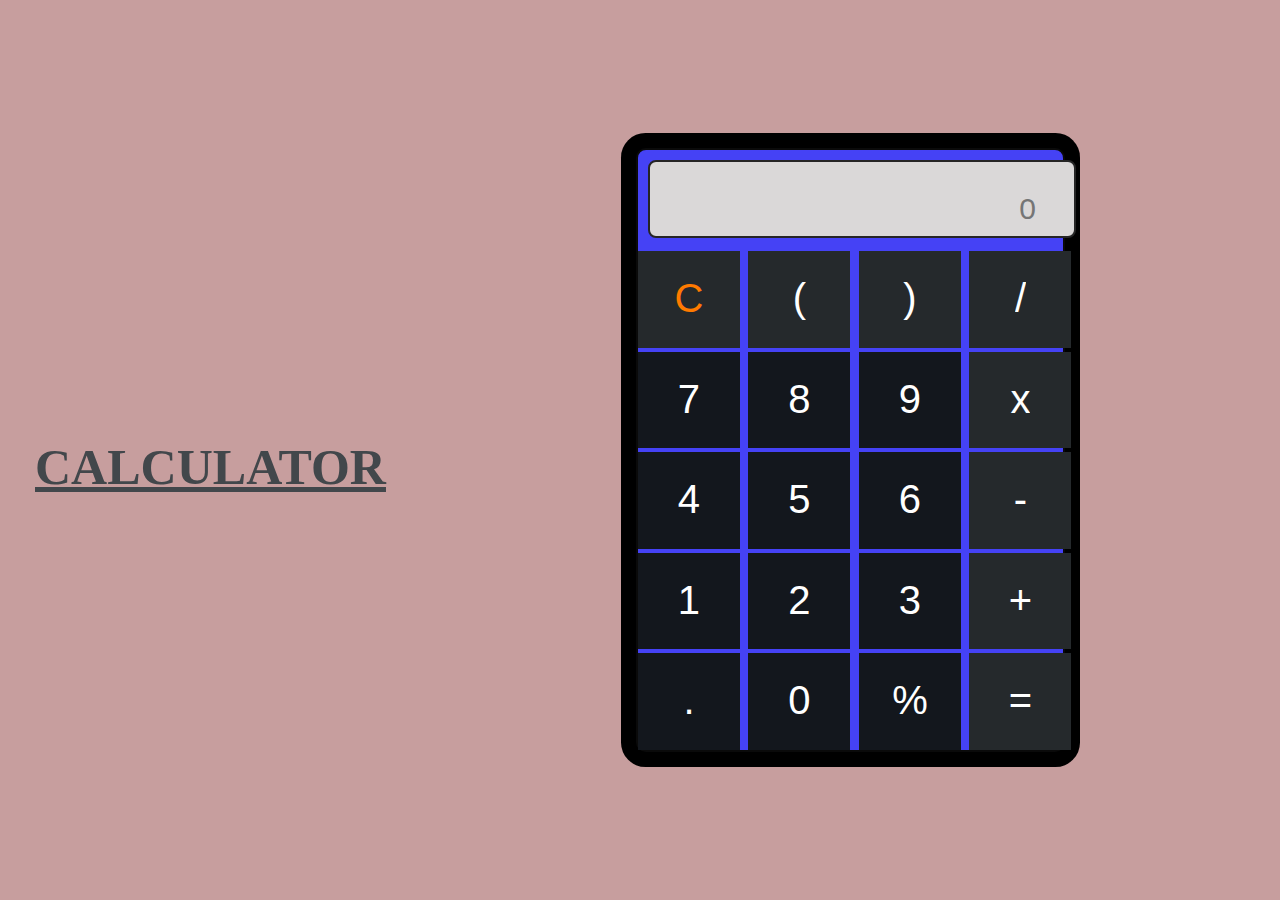
<file: L1-T3/Calculator/index.html>
<!DOCTYPE html>
<html lang="en">
    
<head>
    <meta charset="UTF-8">
    <meta http-equiv="X-UA-Compatible" content="IE=edge">
    <meta name="viewport" content="width=device-width, initial-scale=1.0">
    <title>Calculator</title>
    <link rel="stylesheet" type="text/css" href="style.css">
</head>
<body>
    <h1><u>CALCULATOR</u></h1>
        <div id="container" class="container">
        <form name="calculator">
            <div class="wrapper">
                    <!-- Input Section -->
                <div class="InputArea">
                    <input id="inputBox" type="text" name="userInput" placeholder="0" disabled/>
                </div>
                <!-- Button Section -->
                <div class="buttons">

                    <div class="btnC btnr1">
                        <input id="ButtonC" type="button" value="C" />
                    </div>
                    <div class="btnMod btnr1">
                        <input id="Button(" type="button" value="(" />
                    </div>
                    <div class="btnSign btnr1">
                        <input id="Button)" type="button" value=")" />
                    </div>
                    <div class="btnD btnr1">
                        <input id="Button/" type="button" value="/" />
                    </div>
                    <div class="btn7 btnr2">
                        <input id="Button7" type="button" value="7" />
                    </div>
                    <div class="btn8 btnr2">
                        <input id="Button8" type="button" value="8" />
                    </div>
                    <div class="btn9 btnr2">
                        <input id="Button9" type="button" value="9" />
                    </div>
                    <div class="btnX btnr1">
                        <input id="Button*" type="button" value="x" />
                    </div>
                    <div class="btn4 btnr2">
                        <input id="Button4" type="button" value="4" />
                    </div>
                    <div class="btn5 btnr2">
                        <input id="Button5" type="button" value="5" />
                    </div>
                    <div class="btn6 btnr2">
                        <input id="Button6" type="button" value="6" />
                    </div>
                    <div class="btnM btnr1">
                        <input id="Button-" type="button" value="-" />
                    </div>
                    <div class="btn1 btnr2">
                        <input id="Button1" type="button" value="1" />
                    </div>
                    <div class="btn2 btnr2">
                        <input id="Button2" type="button" value="2" />
                    </div>
                    <div class="btn3 btnr2">
                        <input id="Button3" type="button" value="3" />
                    </div>
                    <div class="btnAdd btnr1">
                        <input id="Button+" type="button" value="+" />
                    </div>
                    <div class="btnDecimal btnr2">
                        <input id="Button." type="button" value="." />
                    </div>
                    <div class="btn0 btnr2">
                        <input id="Button0" type="button" value="0" />
                    </div>
                    <div class="btnBack btnr2">
                        <input id="Button%" type="button" value="%" />
                    </div>
                    <div class="btnEq btnr1">
                        <input id="Button=" type="button" value="=" />
                    </div>
                </div>
            </div>
        </form>
        <br/>
        <br/>
        <br/>
    </div>
    <script type="text/javascript" src="script.js"></script>
    
    
</body>

</html>
</file>
<file: L1-T3/Calculator/style.css>
body {
  width: 100%;
  height: 100vh;
  background-color: #c79e9e; /* Set your desired background color */
  display: flex;
  justify-content: center;
  align-items: center;
  font-size: 1rem;
  margin: 0; /* Remove default body margin */
}

/* Keep the rest of your existing CSS styles */
* {
  padding: 0;
  margin: 0;
}

hr {
  height: 2px;
  background-color: aqua;
}

h1 {
  text-align: center;
  color: #42474b;
  height: 25px;
  font-size: 50px;
  padding: 35px;
}

.wrapper {
  display: grid;
  height: 600px;
  grid-template-rows: 100px 1fr;
  grid-template-columns: 1fr;
  grid-gap: 1px;
}

.buttons {
  display: grid;
  grid-template-rows: repeat(5, 1fr);
  grid-template-columns: repeat(4, 1fr);
  grid-gap: 4px;
}

.container {
  width: 425px;
  height: 600px;
  border: 2px solid rgb(10, 10, 10);
  border-radius: 10px;
  background-color: #4542f5;
  margin: 0 auto;
  padding: auto;
  box-shadow: 0px 0px 0px 15px rgba(0, 0, 0, 2);
}

.inputArea {
  background-color: #5b6d7c;
  grid-column: 1/2;
  display: block;
}

input[type="text"] {
  box-sizing: border-box;
  margin-top: 10px;
  margin-left: 10px;
  padding-top: 30px;
  padding-right: 38px;
  padding-bottom: 10px;
  font-size: 30px;
  background-color: rgb(218, 216, 216);
  text-align: right;
  border: 2px solid rgb(37, 37, 37);
  border-radius: 8px;
}

input[type="text"]:disabled {
  color: #0e0101;
}

.btnr1 {
  background: #25292c;
  text-align: center;
  width: 102px;
}

.btnr2 {
  background: #13171d;
  text-align: center;
  width: 102px;
}

.btnr1 > input,
.btnr2 > input {
  background: transparent;
  border: none;
  justify-content: center;
  align-self: end;
  color: white;
  font-size: 2.5em;
  margin-top: 25px;
}

.btnC > input {
  color: #ff7a00 !important;
}
</file>
